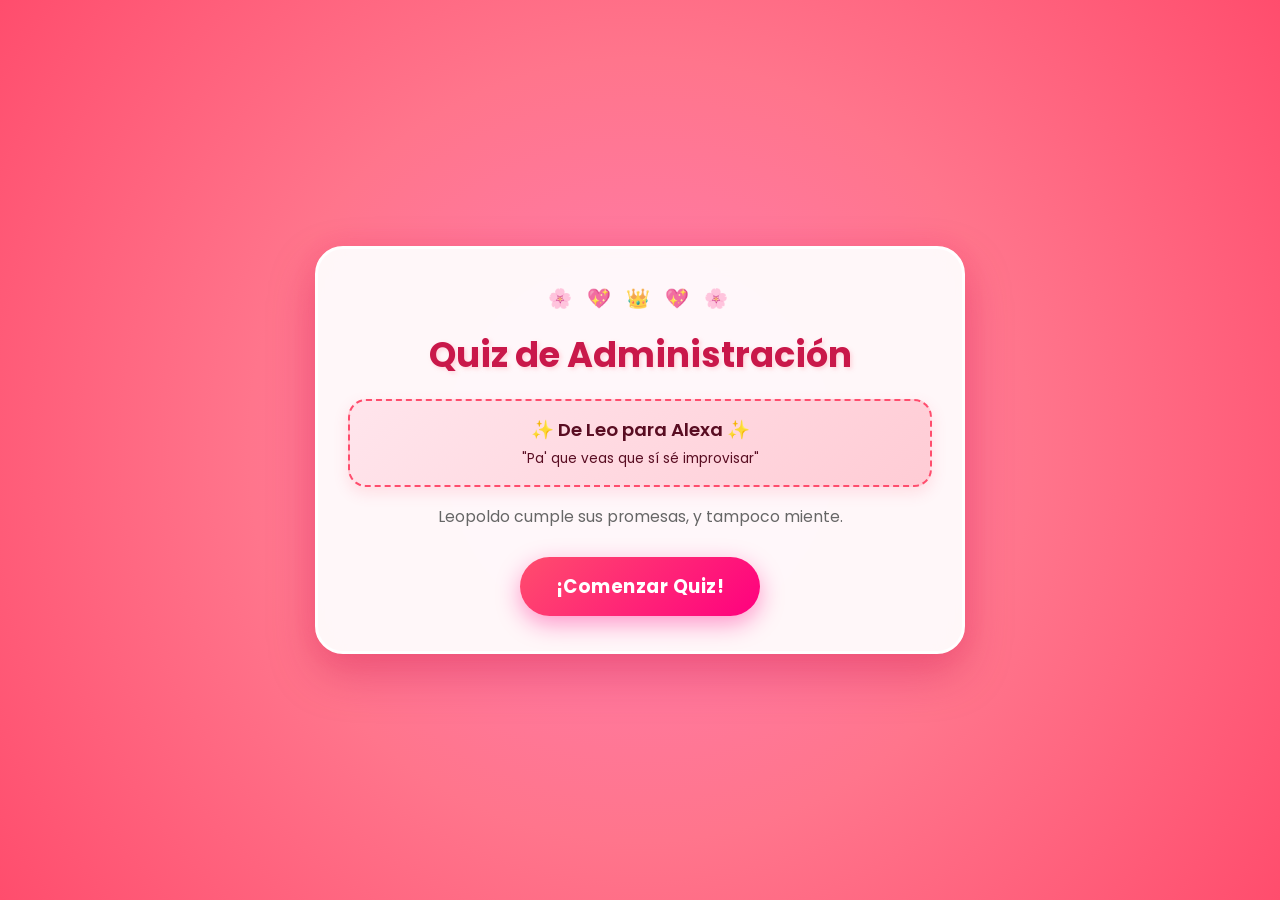
<file: index.html>
<!DOCTYPE html>
<html lang="es">
<head>
    <meta charset="UTF-8">
    <meta name="viewport" content="width=device-width, initial-scale=1.0">
    <title>Quiz de Administración de Empresas - De Leo para Alexa</title>
    <link href="https://fonts.googleapis.com/css2?family=Poppins:wght@300;400;600;700&display=swap" rel="stylesheet">
    <link rel="stylesheet" href="style.css">
</head>
<body>

    <div class="container">
        <!-- Pantalla 1: Inicio -->
        <div id="start-screen" class="screen active">
            <h1>Quiz de Administración</h1>
            <div class="dedication">✨ De Leo para Alexa ✨<br><small style="font-weight: 400; font-size: 0.85rem;">"Pa' que veas que sí sé improvisar"</small></div>
            <p class="subtitle">Leopoldo cumple sus promesas, y tampoco miente.</p>
            <button class="btn" id="start-btn">¡Comenzar Quiz!</button>
        </div>

        <!-- Pantalla 2: Preguntas -->
        <div id="quiz-screen" class="screen">
            <div class="quiz-header">
                <span id="question-counter">Pregunta 1 de 12</span>
                <span id="score-tracker">Puntos: 0</span>
            </div>
            <div class="progress-bar-container">
                <div id="progress-bar" class="progress-bar"></div>
            </div>
            <h2 id="question-text" class="question-text">Aquí va la pregunta...</h2>
            <div id="options-container" class="options-container">
                <!-- Opciones generadas por JS -->
            </div>
        </div>

        <!-- Pantalla 3: Resultados -->
        <div id="results-screen" class="screen">
            <div class="results-card">
                <h1>¡Quiz Finalizado!</h1>
                <div class="dedication">✨ Hecho con amor por Leo o Leopoldo para Alexa ✨</div>
                <div class="score-display" id="final-score">0 / 12</div>
                <p id="result-message" class="result-message">Analizando calificación...</p>
                <button class="btn" id="restart-btn">Jugar Otra Vez</button>
            </div>
        </div>
    </div>

    <script src="script.js"></script>
</body>
</html>
</file>
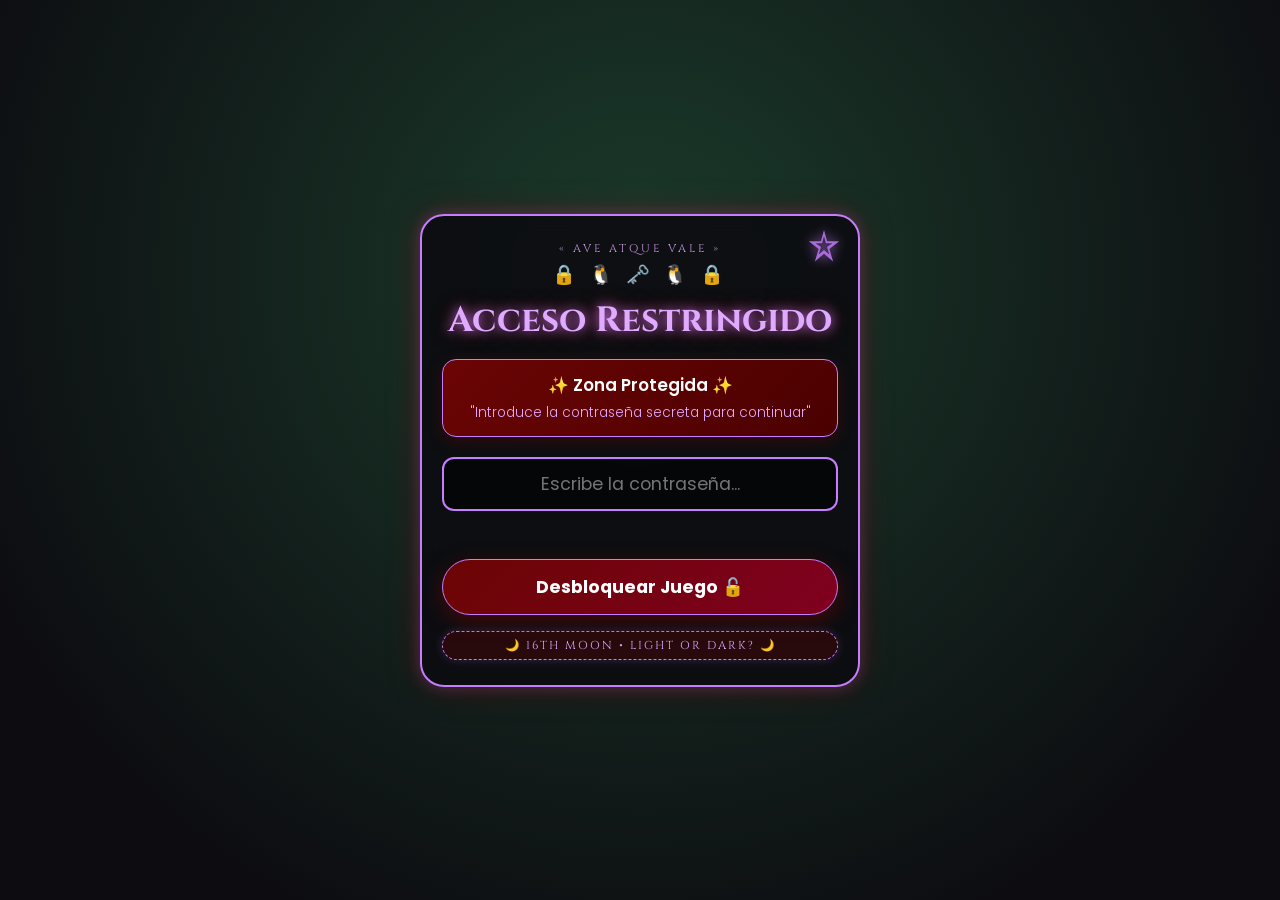
<file: tqm/index.html>
<!DOCTYPE html>
<html lang="es">
<head>
    <meta charset="UTF-8">
    <meta name="viewport" content="width=device-width, initial-scale=1.0, user-scalable=no">
    <title>Cazadores de Sombras: Pingu Run - De Leo para Alexa</title>
    <link href="https://fonts.googleapis.com/css2?family=Cinzel:wght@600;700;800&family=Poppins:wght@300;400;600;700&display=swap" rel="stylesheet">
    <link rel="stylesheet" href="style.css">
</head>
<body>

    <!-- Capa de Emojis / Partículas Flotantes en el Fondo -->
    <div id="floating-container"></div>

    <div class="game-wrapper">
        <!-- Pantalla de Contraseña -->
        <div id="password-screen" class="screen active">
            <div class="header-decoration">🔒 🐧 🗝️ 🐧 🔒</div>
            <h1 class="game-title">Acceso Restringido</h1>
            <div class="dedication">✨ Zona Protegida ✨<br><small>"Introduce la contraseña secreta para continuar"</small></div>
            
            <div class="password-container">
                <input type="password" id="password-input" class="password-input" placeholder="Escribe la contraseña...">
                <p id="password-error" class="password-error"></p>
            </div>

            <button class="btn" id="password-btn">Desbloquear Juego 🔓</button>
        </div>

        <!-- Pantalla de Inicio -->
        <div id="start-screen" class="screen">
            <div class="header-decoration">⚡ 🐧 ⚔️ 🐧 ⚡</div>
            <h1 class="game-title">Shadow Jumper</h1>
            <div class="dedication">✨ De Leo para Alexa ✨<br><small>"Pa' que veas que sigo improvisando"</small></div>
            <p class="game-desc">Ayuda al pinguino cazador a ascender por el bosque nocturno. ¡Alcanza los 50,000 metros y desbloquea todos los mensajes secretos!</p>
            <div class="controls-hint">
                <span>💻 Usa las <b>Flechas Izq / Der</b> o <b>A / D</b></span>
                <span>📱 O toca los lados de la pantalla</span>
            </div>
            <button class="btn" id="start-btn">¡Comenzar Ascenso!</button>
        </div>

        <!-- Pantalla del Juego (Canvas) -->
        <div id="game-screen" class="screen">
            <div class="hud">
                <div class="hud-box">
                    <span class="hud-label">ALTURA</span>
                    <span id="score-display">0 m</span>
                </div>
                <div class="hud-box">
                    <span class="hud-label">MÁXIMA</span>
                    <span id="highscore-display">0 m</span>
                </div>
            </div>

            <!-- Canvas del Juego -->
            <canvas id="gameCanvas" width="400" height="600"></canvas>

            <!-- Controles Táctiles para Móvil -->
            <div class="mobile-controls">
                <button id="btn-left" class="touch-btn">◀</button>
                <button id="btn-right" class="touch-btn">▶</button>
            </div>
        </div>

        <!-- Pop-up de Mensaje Desbloqueado -->
        <div id="message-modal" class="modal">
            <div class="modal-content">
                <div class="modal-header">✨ ¡NUEVO RECUERDO DESBLOQUEADO! ✨</div>
                <div id="modal-milestone" class="modal-milestone">A los 1,000 metros:</div>
                <p id="modal-text" class="modal-text">texto1000metros</p>
                <button class="btn" id="close-modal-btn">Continuar Ascenso ➔</button>
            </div>
        </div>

        <!-- Pantalla de Game Over -->
        <div id="gameover-screen" class="screen">
            <h2 class="gameover-title">¡Caíste en las Sombras!</h2>
            <div class="score-final-box">
                <p>Altura alcanzada:</p>
                <div id="final-score" class="final-score-num">0 m</div>
            </div>
            <p id="gameover-desc" class="gameover-desc">¡Inténtalo de nuevo para seguir desbloqueando más recuerdos!</p>
            <button class="btn" id="restart-btn">Intentar de Nuevo 🔄</button>
        </div>
    </div>

    <script src="script.js"></script>
</body>
</html>
</file>
<file: style.css>
:root {
    /* Paleta enriquecida con más matices de rosa */
    --pink-baby: #fff0f5;
    --pink-light: #ffccd5;
    --pink-soft: #ffb3c1;
    --pink-medium: #ff4d6d;
    --pink-dark: #c9184a;
    --pink-deep: #590d22;
    --pink-neon: #ff007f;
    --gold-accent: #ffb703;
    
    /* Gradientes dinámicos */
    --bg-gradient: radial-gradient(circle at 50% 50%, #ff7eb3 0%, #ff758c 50%, #ff4d6d 100%);
    --card-bg: rgba(255, 255, 255, 0.94);
    --btn-gradient: linear-gradient(135deg, #ff4d6d 0%, #ff007f 100%);
}

* {
    box-sizing: border-box;
    margin: 0;
    padding: 0;
    font-family: 'Poppins', sans-serif;
}

body {
    background: var(--bg-gradient);
    color: #333;
    min-height: 100vh;
    display: flex;
    justify-content: center;
    align-items: center;
    padding: 20px;
    position: relative;
    overflow-x: hidden;
}

/* Contenedor Principal con destello Glow */
.container {
    width: 100%;
    max-width: 650px;
    background: var(--card-bg);
    border-radius: 28px;
    box-shadow: 0 20px 45px rgba(201, 24, 74, 0.35), 
                0 0 25px rgba(255, 77, 109, 0.2);
    padding: 35px 30px;
    text-align: center;
    backdrop-filter: blur(12px);
    border: 3px solid #ffffff;
    position: relative;
    z-index: 10;
    overflow: hidden;
}

/* Adorno superior en la tarjeta */
.container::before {
    content: "🌸 💖 👑 💖 🌸";
    display: block;
    font-size: 1.2rem;
    margin-bottom: 15px;
    letter-spacing: 5px;
    opacity: 0.85;
}

/* Pantallas */
.screen {
    display: none;
}

.screen.active {
    display: block;
    animation: popIn 0.5s cubic-bezier(0.175, 0.885, 0.32, 1.275);
}

@keyframes popIn {
    0% { opacity: 0; transform: scale(0.9) translateY(15px); }
    100% { opacity: 1; transform: scale(1) translateY(0); }
}

/* Pantalla de Inicio */
h1 {
    color: var(--pink-dark);
    font-size: 2.2rem;
    font-weight: 700;
    margin-bottom: 12px;
    text-shadow: 2px 2px 4px rgba(255, 204, 213, 0.8);
}

.dedication {
    background: linear-gradient(135deg, #ffe5ec 0%, #ffccd5 100%);
    color: var(--pink-deep);
    padding: 15px 22px;
    border-radius: 18px;
    font-weight: 600;
    font-size: 1.15rem;
    margin: 18px 0;
    border: 2px dashed var(--pink-medium);
    box-shadow: 0 6px 15px rgba(255, 77, 109, 0.15);
    animation: pulseGlow 2.5s infinite ease-in-out;
}

@keyframes pulseGlow {
    0%, 100% { transform: scale(1); box-shadow: 0 6px 15px rgba(255, 77, 109, 0.15); }
    50% { transform: scale(1.02); box-shadow: 0 8px 22px rgba(255, 0, 127, 0.3); }
}

.subtitle {
    color: #666;
    margin-bottom: 28px;
    font-size: 0.98rem;
    line-height: 1.5;
}

/* Botón Principal */
.btn {
    background: var(--btn-gradient);
    color: white;
    border: none;
    padding: 16px 36px;
    font-size: 1.15rem;
    font-weight: 700;
    border-radius: 50px;
    cursor: pointer;
    transition: all 0.3s ease;
    box-shadow: 0 8px 25px rgba(255, 0, 127, 0.4);
    letter-spacing: 0.5px;
}

.btn:hover {
    background: linear-gradient(135deg, #ff007f 0%, #c9184a 100%);
    transform: translateY(-3px) scale(1.03);
    box-shadow: 0 12px 30px rgba(201, 24, 74, 0.5);
}

/* Pantalla de Quiz */
.quiz-header {
    display: flex;
    justify-content: space-between;
    align-items: center;
    margin-bottom: 18px;
    font-weight: 700;
    color: var(--pink-dark);
    font-size: 0.95rem;
    background: #fff0f3;
    padding: 8px 16px;
    border-radius: 20px;
}

.progress-bar-container {
    width: 100%;
    height: 12px;
    background: #ffe5ec;
    border-radius: 10px;
    margin-bottom: 25px;
    overflow: hidden;
    border: 1px solid var(--pink-soft);
}

.progress-bar {
    width: 0%;
    height: 100%;
    background: linear-gradient(90deg, #ff7eb3 0%, #ff007f 100%);
    border-radius: 10px;
    transition: width 0.4s ease-in-out;
}

.question-text {
    font-size: 1.25rem;
    color: var(--pink-deep);
    margin-bottom: 25px;
    font-weight: 600;
    text-align: left;
    line-height: 1.4;
}

.options-container {
    display: flex;
    flex-direction: column;
    gap: 14px;
}

.option-btn {
    background: #ffffff;
    border: 2px solid var(--pink-soft);
    padding: 15px 20px;
    border-radius: 16px;
    text-align: left;
    font-size: 1rem;
    cursor: pointer;
    transition: all 0.25s ease;
    color: #444;
    font-weight: 500;
    box-shadow: 0 4px 10px rgba(255, 204, 213, 0.3);
}

.option-btn:hover:not(:disabled) {
    background: #fff0f3;
    border-color: var(--pink-neon);
    transform: translateX(6px);
    box-shadow: 0 6px 15px rgba(255, 77, 109, 0.25);
    color: var(--pink-dark);
}

.option-btn.correct {
    background: #d8f3dc !important;
    border-color: #52b788 !important;
    color: #1b4332 !important;
    font-weight: 600;
}

.option-btn.incorrect {
    background: #ffccd5 !important;
    border-color: var(--pink-dark) !important;
    color: #590d22 !important;
    font-weight: 600;
}

/* Pantalla de Resultados */
.results-card {
    padding: 10px 0;
}

.score-display {
    font-size: 3.5rem;
    font-weight: 800;
    color: var(--pink-dark);
    margin: 20px 0;
    text-shadow: 2px 2px 8px rgba(255, 118, 179, 0.4);
}

.result-message {
    font-size: 1.15rem;
    color: #444;
    margin-bottom: 28px;
    line-height: 1.6;
}

/* --- EMOJIS FLOTANTES DE FONDO --- */
.floating-emoji {
    position: fixed;
    bottom: -50px;
    font-size: 1.8rem;
    user-select: none;
    pointer-events: none;
    z-index: 1;
    animation: floatUp linear infinite;
    opacity: 0.7;
}

@keyframes floatUp {
    0% {
        transform: translateY(0) rotate(0deg);
        opacity: 0.8;
    }
    100% {
        transform: translateY(-110vh) rotate(360deg);
        opacity: 0;
    }
}
</file>
<file: tqm/style.css>
:root {
    --bg-black: #0d0d11;
    --green-night: #1b3b2b;
    --green-emerald: #2d5a40;
    --purple-light: #c77dff;
    --purple-soft: #e0aaff;
    --red-wine: #6b0504;
    --red-wine-dark: #4a0000;
    --red-wine-glow: #800020;
    
    --card-bg: rgba(13, 13, 17, 0.92);
    --border-glow: rgba(199, 125, 255, 0.4);
}

* {
    box-sizing: border-box;
    margin: 0;
    padding: 0;
    font-family: 'Poppins', sans-serif;
    user-select: none;
    -webkit-user-select: none;
}

body {
    background: radial-gradient(circle at 50% 30%, #1b3b2b 0%, #0d0d11 80%);
    color: #f0f0f0;
    min-height: 100vh;
    display: flex;
    justify-content: center;
    align-items: center;
    padding: 15px;
    overflow: hidden;
    position: relative;
}

#floating-container {
    position: fixed;
    top: 0;
    left: 0;
    width: 100vw;
    height: 100vh;
    pointer-events: none;
    z-index: 1;
}

.floating-item {
    position: absolute;
    bottom: -50px;
    font-size: 1.5rem;
    opacity: 0.6;
    animation: floatUp linear infinite;
}

@keyframes floatUp {
    0% { transform: translateY(0) rotate(0deg); opacity: 0.7; }
    100% { transform: translateY(-110vh) rotate(360deg); opacity: 0; }
}

.game-wrapper {
    width: 100%;
    max-width: 440px;
    background: var(--card-bg);
    border-radius: 24px;
    border: 2px solid var(--purple-light);
    box-shadow: 0 0 30px rgba(107, 5, 4, 0.5), 0 0 15px rgba(199, 125, 255, 0.3);
    padding: 25px 20px;
    text-align: center;
    position: relative;
    z-index: 10;
    backdrop-filter: blur(10px);
}

.screen {
    display: none;
}

.screen.active {
    display: block;
    animation: fadeIn 0.4s ease-out;
}

@keyframes fadeIn {
    from { opacity: 0; transform: scale(0.96); }
    to { opacity: 1; transform: scale(1); }
}

.header-decoration {
    font-size: 1.2rem;
    margin-bottom: 8px;
    letter-spacing: 4px;
}

.game-title {
    font-family: 'Cinzel', serif;
    color: var(--purple-soft);
    font-size: 2.2rem;
    text-shadow: 0 0 12px var(--purple-light), 0 0 20px var(--red-wine);
    margin-bottom: 10px;
}

.dedication {
    background: linear-gradient(135deg, var(--red-wine) 0%, var(--red-wine-dark) 100%);
    color: #ffffff;
    padding: 12px 18px;
    border-radius: 14px;
    font-weight: 600;
    font-size: 1.05rem;
    margin: 15px 0;
    border: 1px solid var(--purple-light);
    box-shadow: 0 4px 15px rgba(107, 5, 4, 0.4);
}

.dedication small {
    font-weight: 300;
    font-size: 0.85rem;
    color: var(--purple-soft);
}

.game-desc {
    color: #cccccc;
    font-size: 0.9rem;
    line-height: 1.5;
    margin-bottom: 20px;
}

.controls-hint {
    background: rgba(27, 59, 43, 0.5);
    border: 1px solid var(--green-emerald);
    padding: 10px;
    border-radius: 10px;
    font-size: 0.8rem;
    color: #e0e0e0;
    display: flex;
    flex-direction: column;
    gap: 4px;
    margin-bottom: 22px;
}

/* Estilos de la zona de contraseña */
.password-container {
    margin: 20px 0;
}

.password-input {
    width: 100%;
    background: rgba(0, 0, 0, 0.5);
    border: 2px solid var(--purple-light);
    padding: 12px 16px;
    border-radius: 12px;
    color: #ffffff;
    font-size: 1.1rem;
    text-align: center;
    outline: none;
    transition: all 0.3s ease;
}

.password-input:focus {
    border-color: var(--purple-soft);
    box-shadow: 0 0 10px rgba(199, 125, 255, 0.5);
}

.password-error {
    color: #ff4d4d;
    font-size: 0.85rem;
    margin-top: 8px;
    min-height: 20px;
}

.btn {
    background: linear-gradient(135deg, var(--red-wine) 0%, #800020 100%);
    color: #ffffff;
    border: 1px solid var(--purple-light);
    padding: 14px 28px;
    font-size: 1.1rem;
    font-weight: 700;
    border-radius: 30px;
    cursor: pointer;
    transition: all 0.25s ease;
    box-shadow: 0 6px 20px rgba(107, 5, 4, 0.6);
    width: 100%;
}

.btn:hover {
    background: linear-gradient(135deg, #800020 0%, var(--red-wine) 100%);
    transform: translateY(-2px);
    box-shadow: 0 8px 25px rgba(199, 125, 255, 0.4);
}

.hud {
    display: flex;
    justify-content: space-between;
    margin-bottom: 12px;
}

.hud-box {
    background: rgba(27, 59, 43, 0.6);
    border: 1px solid var(--purple-light);
    padding: 6px 14px;
    border-radius: 12px;
    display: flex;
    flex-direction: column;
    align-items: center;
    min-width: 110px;
}

.hud-label {
    font-size: 0.7rem;
    color: var(--purple-soft);
    font-weight: 600;
}

#score-display, #highscore-display {
    font-family: 'Cinzel', serif;
    font-size: 1.1rem;
    font-weight: 700;
    color: #ffffff;
}

#gameCanvas {
    background: #000000;
    border-radius: 16px;
    border: 2px solid var(--green-emerald);
    box-shadow: 0 0 15px rgba(27, 59, 43, 0.8);
    display: block;
    margin: 0 auto;
    max-width: 100%;
    height: auto;
}

.mobile-controls {
    display: flex;
    justify-content: space-between;
    margin-top: 12px;
    gap: 15px;
}

.touch-btn {
    flex: 1;
    background: rgba(107, 5, 4, 0.4);
    border: 1px solid var(--purple-light);
    color: var(--purple-soft);
    font-size: 1.5rem;
    padding: 12px;
    border-radius: 12px;
    cursor: pointer;
}

.touch-btn:active {
    background: var(--red-wine);
    color: #ffffff;
}

.modal {
    display: none;
    position: absolute;
    top: 0;
    left: 0;
    width: 100%;
    height: 100%;
    background: rgba(13, 13, 17, 0.95);
    border-radius: 24px;
    z-index: 100;
    padding: 25px;
    justify-content: center;
    align-items: center;
}

.modal.active {
    display: flex;
    animation: fadeIn 0.3s ease-out;
}

.modal-content {
    background: radial-gradient(circle at 50% 30%, #1b3b2b 0%, #0d0d11 100%);
    border: 2px solid var(--purple-light);
    border-radius: 20px;
    padding: 25px 20px;
    box-shadow: 0 0 25px rgba(199, 125, 255, 0.5);
}

.modal-header {
    color: var(--purple-soft);
    font-size: 0.95rem;
    font-weight: 700;
    margin-bottom: 8px;
}

.modal-milestone {
    font-family: 'Cinzel', serif;
    color: #ffffff;
    font-size: 1.2rem;
    margin-bottom: 15px;
    text-shadow: 0 0 8px var(--red-wine-glow);
}

.modal-text {
    color: #e0e0e0;
    font-size: 1rem;
    line-height: 1.6;
    margin-bottom: 25px;
    background: rgba(0, 0, 0, 0.4);
    padding: 15px;
    border-radius: 12px;
    border-left: 3px solid var(--red-wine);
}

.gameover-title {
    font-family: 'Cinzel', serif;
    color: #ff4d4d;
    font-size: 1.8rem;
    margin-bottom: 15px;
}

.score-final-box {
    background: rgba(27, 59, 43, 0.4);
    border: 1px solid var(--purple-light);
    padding: 15px;
    border-radius: 16px;
    margin-bottom: 15px;
}

.final-score-num {
    font-family: 'Cinzel', serif;
    font-size: 2.2rem;
    font-weight: 700;
    color: var(--purple-soft);
}

.gameover-desc {
    font-size: 0.9rem;
    color: #cccccc;
    margin-bottom: 22px;
}

/* =============================================================
   --- DETALLES EVIDENTES DE PELÍCULAS (Cazadores de Sombras & Hermosas Criaturas) ---
   ============================================================= */

/* 1. RUNA ANGELICAL DE CAZADORES DE SOMBRAS EN LA ESQUINA SUPERIOR DERECHA */
.game-wrapper::before {
    content: "";
    position: absolute;
    top: 12px;
    right: 15px;
    width: 38px;
    height: 38px;
    background-image: url("data:image/svg+xml,%3Csvg xmlns='http://www.w3.org/2000/svg' viewBox='0 0 100 100' fill='%23c77dff'%3E%3Cpath d='M50,5 L58,35 L90,35 L64,55 L74,88 L50,68 L26,88 L36,55 L10,35 L42,35 Z M50,22 L45,40 L28,40 L42,50 L36,70 L50,58 L64,70 L58,50 L72,40 L55,40 Z'/%3E%3C/svg%3E");
    background-size: contain;
    background-repeat: no-repeat;
    opacity: 0.85;
    filter: drop-shadow(0 0 6px var(--purple-light));
    animation: runePulse 2.5s infinite ease-in-out;
    pointer-events: none;
}

@keyframes runePulse {
    0%, 100% { transform: scale(1); opacity: 0.8; }
    50% { transform: scale(1.1); opacity: 1; filter: drop-shadow(0 0 12px var(--purple-soft)); }
}

/* 2. REFERENCIA A HERMOSAS CRIATURAS (Días para la 16ª Luna) EN EL PIE DE PÁGINA */
.game-wrapper::after {
    content: "🌙 16th Moon • Light or Dark? 🌙";
    display: block;
    margin-top: 16px;
    font-family: 'Cinzel', serif;
    font-size: 0.72rem;
    color: var(--purple-soft);
    letter-spacing: 2px;
    text-transform: uppercase;
    background: rgba(107, 5, 4, 0.3);
    padding: 6px 12px;
    border-radius: 20px;
    border: 1px dashed var(--purple-light);
    box-shadow: 0 0 10px rgba(199, 125, 255, 0.2);
}

/* 3. LEMA CLÁSICO DE CAZADORES EN LA PANTALLA DE INICIO/CONTRASEÑA */
.header-decoration::before {
    content: "« AVE ATQUE VALE »";
    display: block;
    font-size: 0.7rem;
    font-family: 'Cinzel', serif;
    color: var(--purple-soft);
    letter-spacing: 3px;
    margin-bottom: 4px;
    opacity: 0.9;
}

/* EFECTO DE RESPLANDOR MÁGICO EN EL TÍTULO */
.game-title {
    animation: runeGlow 3s infinite alternate ease-in-out;
}

@keyframes runeGlow {
    0% {
        text-shadow: 0 0 10px var(--purple-light), 0 0 20px var(--red-wine);
    }
    100% {
        text-shadow: 0 0 20px var(--purple-soft), 0 0 35px var(--red-wine-glow), 0 0 10px #ffffff;
    }
}
</file>
